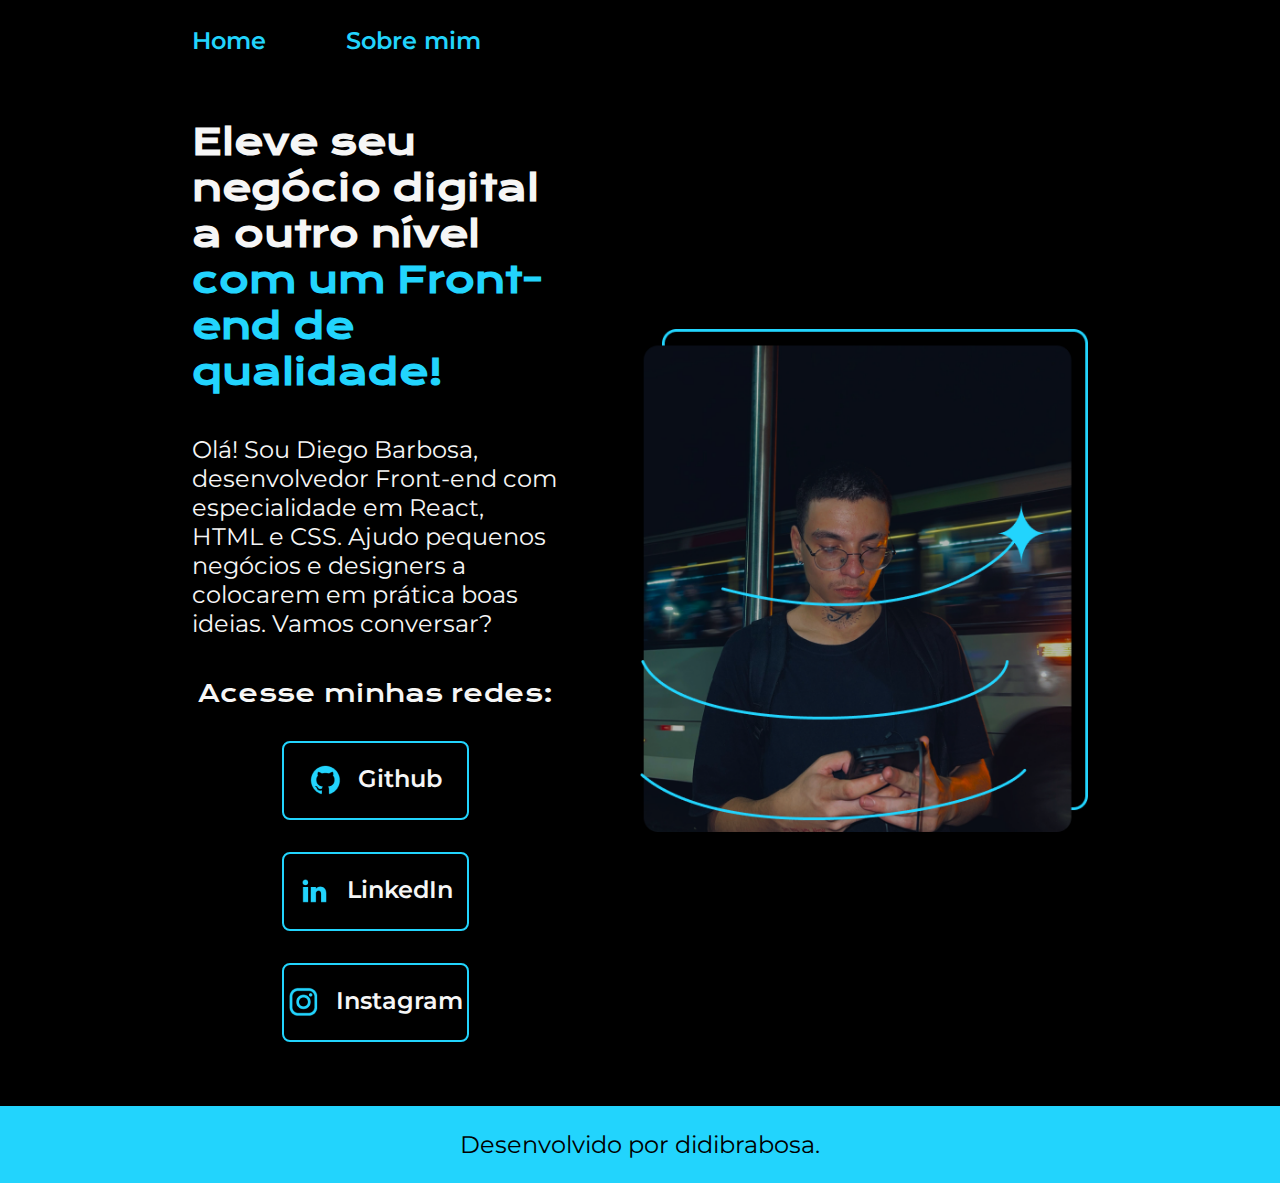
<file: index.html>
<!DOCTYPE html>
<html lang="pt-br">
<head>
    <meta charset="UTF-8">
    <meta https-equiv="X-UA-Compatible".contet="IE=edge">
    <meta name="viewport" content="width=device-width, initial-scale=1.0">
    <title>Portifolio</title>
    <link rel="stylesheet" href="./styles/style.css">
</head>
<body>
    <header class="cabecalho">
        <nav class="cabecalho__menu">
            <a class="cabecalho__menu__link" href="index.html" >Home</a>
            <a class="cabecalho__menu__link" href="about.html" >Sobre mim</a>
        </nav>
    </header>
    <main class="apresentacao">
        <section class="apresentacao__conteudo">
            <h1 class="apresentacao__conteudo__titulo">Eleve seu negócio digital a outro nível <strong class="titulo-destaque">com um Front-end de qualidade!</strong></h1>
            <p class="apresentacao__conteudo__paragrafo">Olá! Sou Diego Barbosa, desenvolvedor Front-end com especialidade em React, HTML e CSS. Ajudo pequenos negócios e designers a colocarem em prática boas ideias. Vamos conversar?</p>
            <div class="apresentacao__links">
                <h2 class="apresentacao__links__subtitulo">Acesse minhas redes:</h2>
                <a class="apresentacao__links__navegacao" href="https://github.com/didibrabosa">
                    <img src="./assets/github.png">
                    Github </a>
                <a class="apresentacao__links__navegacao" href="https://www.linkedin.com/in/diegobarbosati/">
                        <img src="./assets/linkedin.png">
                        LinkedIn </a>
                <a class="apresentacao__links__navegacao" href="https://www.instagram.com/daytyzin/">
                            <img src="./assets/instagram.png">
                            Instagram </a>           
            </div>
        </section>
        <img class="apresentacao__imagem" src="./assets/eu.png" alt="foto do Diego Barbosa mexendo no celular">
    </main>
    <footer class="rodape">
        <p>Desenvolvido por didibrabosa.</p>
    </footer>
</body>
</html>
</file>
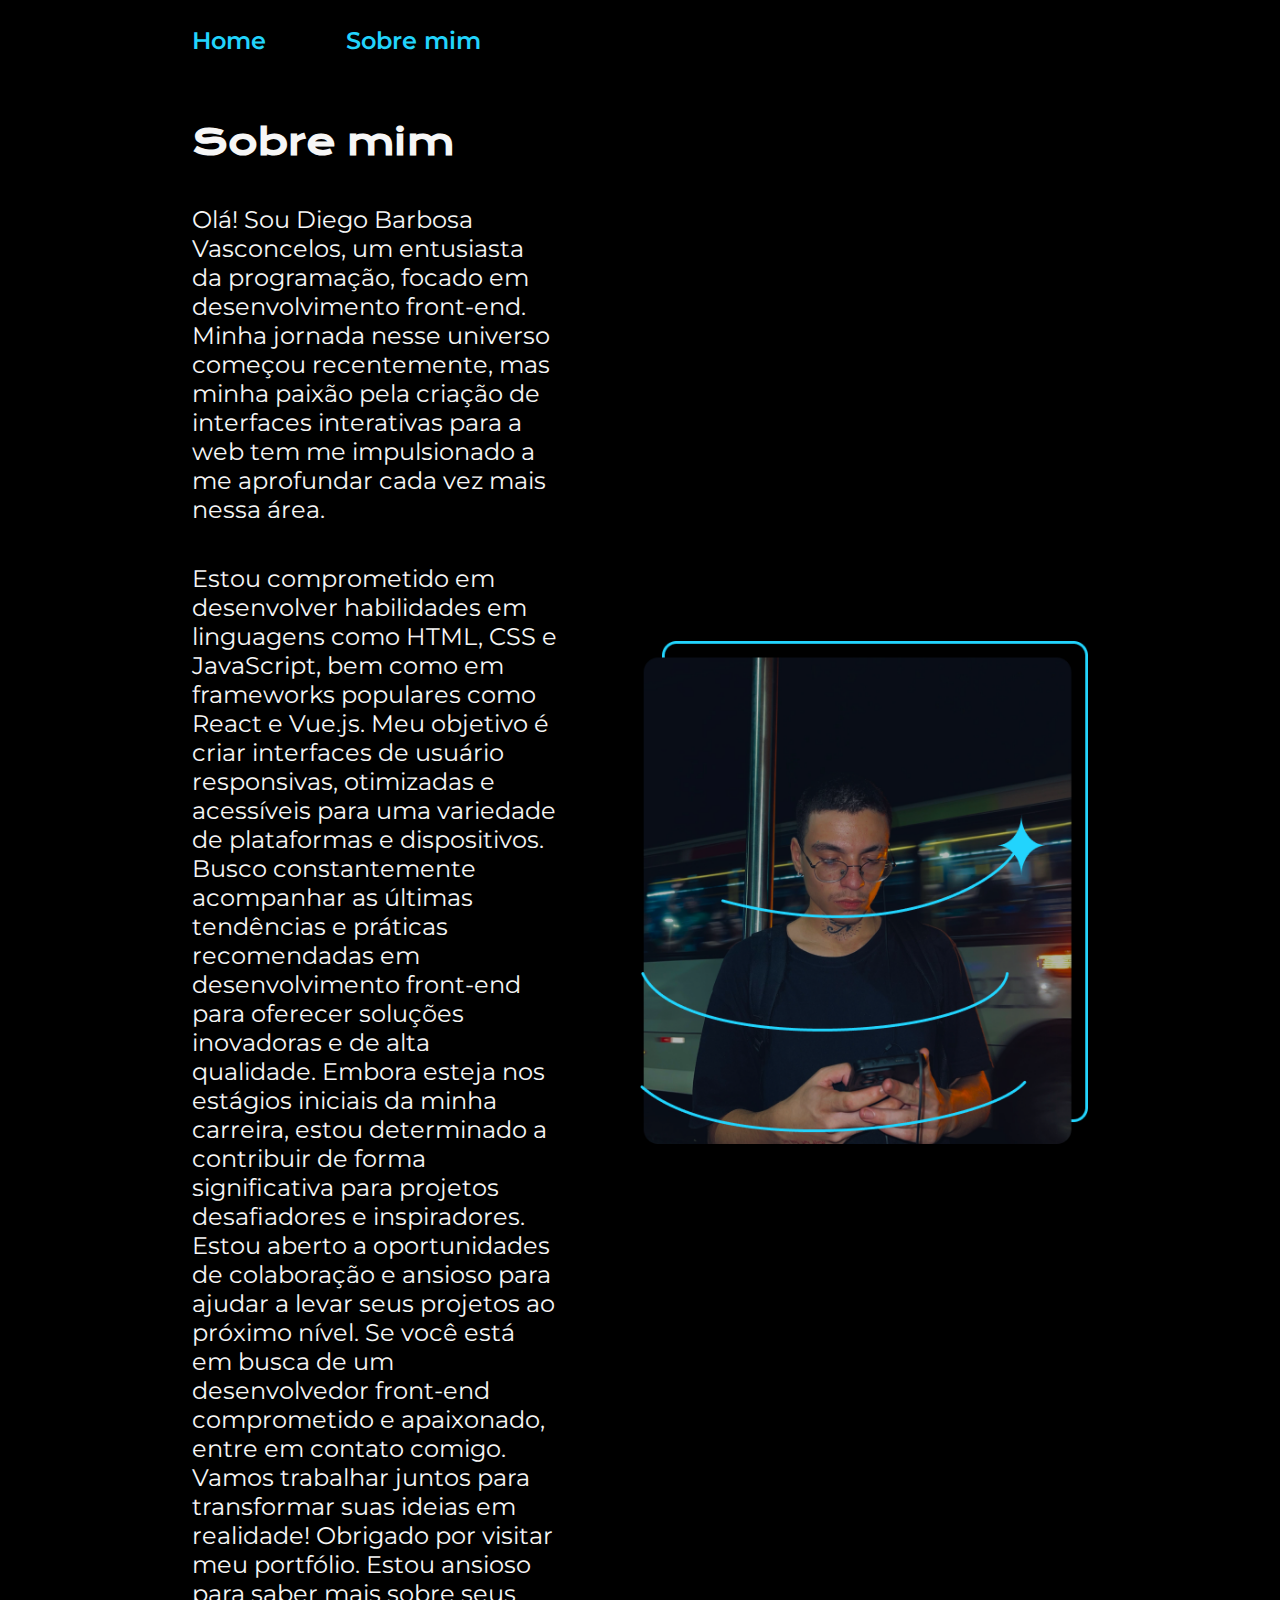
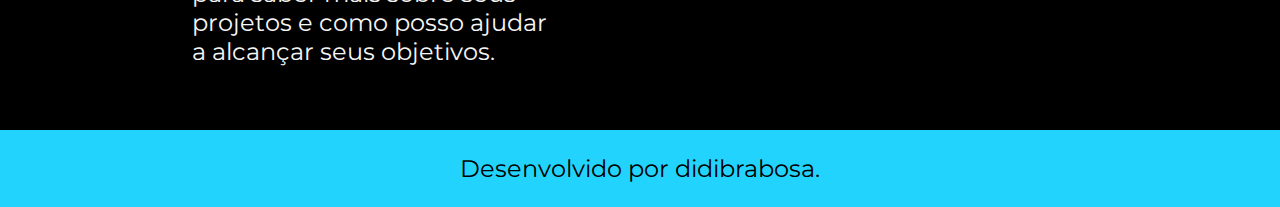
<file: about.html>
<!DOCTYPE html>
<html lang="pt-br">
<head>
    <meta charset="UTF-8">
    <meta name="viewport" content="width=device-width, initial-scale=1.0">
    <title>Sobre mim</title>
    <link rel="stylesheet" href="./styles/style.css">
</head>
<body>
    <header class="cabecalho">
        <nav class="cabecalho__menu">
            <a class="cabecalho__menu__link" href="index.html" >Home</a>
            <a class="cabecalho__menu__link" href="about.html" >Sobre mim</a>
        </nav>
    </header>
    <main class="apresentacao">
        <section class="apresentacao__conteudo">
            <h1 class="apresentacao__conteudo__titulo">Sobre mim</h1>
            <p class="apresentacao__conteudo__paragrafo">Olá! Sou Diego Barbosa Vasconcelos, um entusiasta da programação, focado em desenvolvimento front-end. Minha jornada nesse universo começou recentemente, mas minha paixão pela criação de interfaces interativas para a web tem me impulsionado a me aprofundar cada vez mais nessa área.</p>
            <p class="apresentacao__conteudo__paragrafo">Estou comprometido em desenvolver habilidades em linguagens como HTML, CSS e JavaScript, bem como em frameworks populares como React e Vue.js. Meu objetivo é criar interfaces de usuário responsivas, otimizadas e acessíveis para uma variedade de plataformas e dispositivos. Busco constantemente acompanhar as últimas tendências e práticas recomendadas em desenvolvimento front-end para oferecer soluções inovadoras e de alta qualidade. Embora esteja nos estágios iniciais da minha carreira, estou determinado a contribuir de forma significativa para projetos desafiadores e inspiradores. Estou aberto a oportunidades de colaboração e ansioso para ajudar a levar seus projetos ao próximo nível. Se você está em busca de um desenvolvedor front-end comprometido e apaixonado, entre em contato comigo. Vamos trabalhar juntos para transformar suas ideias em realidade! Obrigado por visitar meu portfólio. Estou ansioso para saber mais sobre seus projetos e como posso ajudar a alcançar seus objetivos.</p>
        </section>
        <img class="apresentacao__imagem" src="./assets/eu.png" alt="foto do Diego Barbosa mexendo no celular"></imgsrc>
    </main>
    <footer class="rodape">
        <p>Desenvolvido por didibrabosa.</p></footer>
</body>
</html>
</file>
<file: styles/style.css>
@import url('https://fonts.googleapis.com/css2?family=Krona+One&family=Montserrat:ital,wght@0,100..900;1,100..900&display=swap');

:root {
    --cor-primaria:#000000;
    --cor-secundaria: #F6F6F6;
    --cor-terciaria: #22D4FD;

    --fonte-primaria: "Krona One", sans-serif;
    --fonte-secundaria: 'Montserrat', sans-serif;
}

* {
    margin: 0;
    padding: 0;
}

body {
    box-sizing: border-box;
    background-color: var(--cor-primaria);
    color: var(--cor-secundaria);
}

.cabecalho {
    padding: 2% 0% 0% 15%;
}

.cabecalho__menu {
    display: flex;
    gap: 80px;
}

.cabecalho__menu__link{
    font-family: var(--fonte-secundaria);
    font-size: 1.5rem;
    font-weight: 600;
    color: var(--cor-terciaria);
    text-decoration: none;
}

.apresentacao {
    padding: 5% 15%;
    display: flex;
    align-items:center;
    justify-content: space-between;
    gap: 82px;
}

.apresentacao__conteudo {
    width: 50%;
    display: flex;
    flex-direction: column;
    gap: 40px;
}

.apresentacao__conteudo__titulo {
    font-size: 2.25rem;
    font-family: var(--fonte-primaria);
}

.titulo-destaque {
    color: var(--cor-terciaria);
}

.apresentacao__conteudo__paragrafo {
    font-size: 1.5rem;
    font-family: var(--fonte-secundaria);
}

.apresentacao__links{
    display: flex;
    flex-direction:column;
    justify-content: space-between;
    align-items: center;
    gap: 32px;
}

.apresentacao__links__subtitulo {
    font-family: var(--fonte-primaria);
    font-weight: 400;
    font-size: 1.5rem;
}

.apresentacao__links__navegacao {
    display: flex;
    justify-content:center;
    gap: 16px;
    border: 2px solid var(--cor-terciaria);
    width: 50%;
    text-align: center;
    border-radius: 8px;
    font-size: 1.5rem;
    font-weight: 600;
    padding: 21.5px 0;
    text-decoration: none;
    color:var(--cor-secundaria);
    font-family: var(--fonte-secundaria);
}

.apresentacao__links__link:hover {
    background-color: #272727;
}

.apresentacao__imagem {
    width: 50%;
}

.rodape {
    padding: 24px;
    color: var(--cor-primaria);
    background-color: var(--cor-terciaria);
    text-align: center;
    font-family: var(--fonte-secundaria);
    font-size: 1.5rem;
    font-weight: 400;
}

@media (max-width: 1200px) {
    .cabecalho {
        padding: 10%;
    }

    .cabecalho__menu {
        justify-content: center;
    }

    .apresentacao {
        flex-direction: column-reverse;
        padding: 5%;
    }

    .apresentacao__conteudo {
        width: auto;
    }
}
</file>
